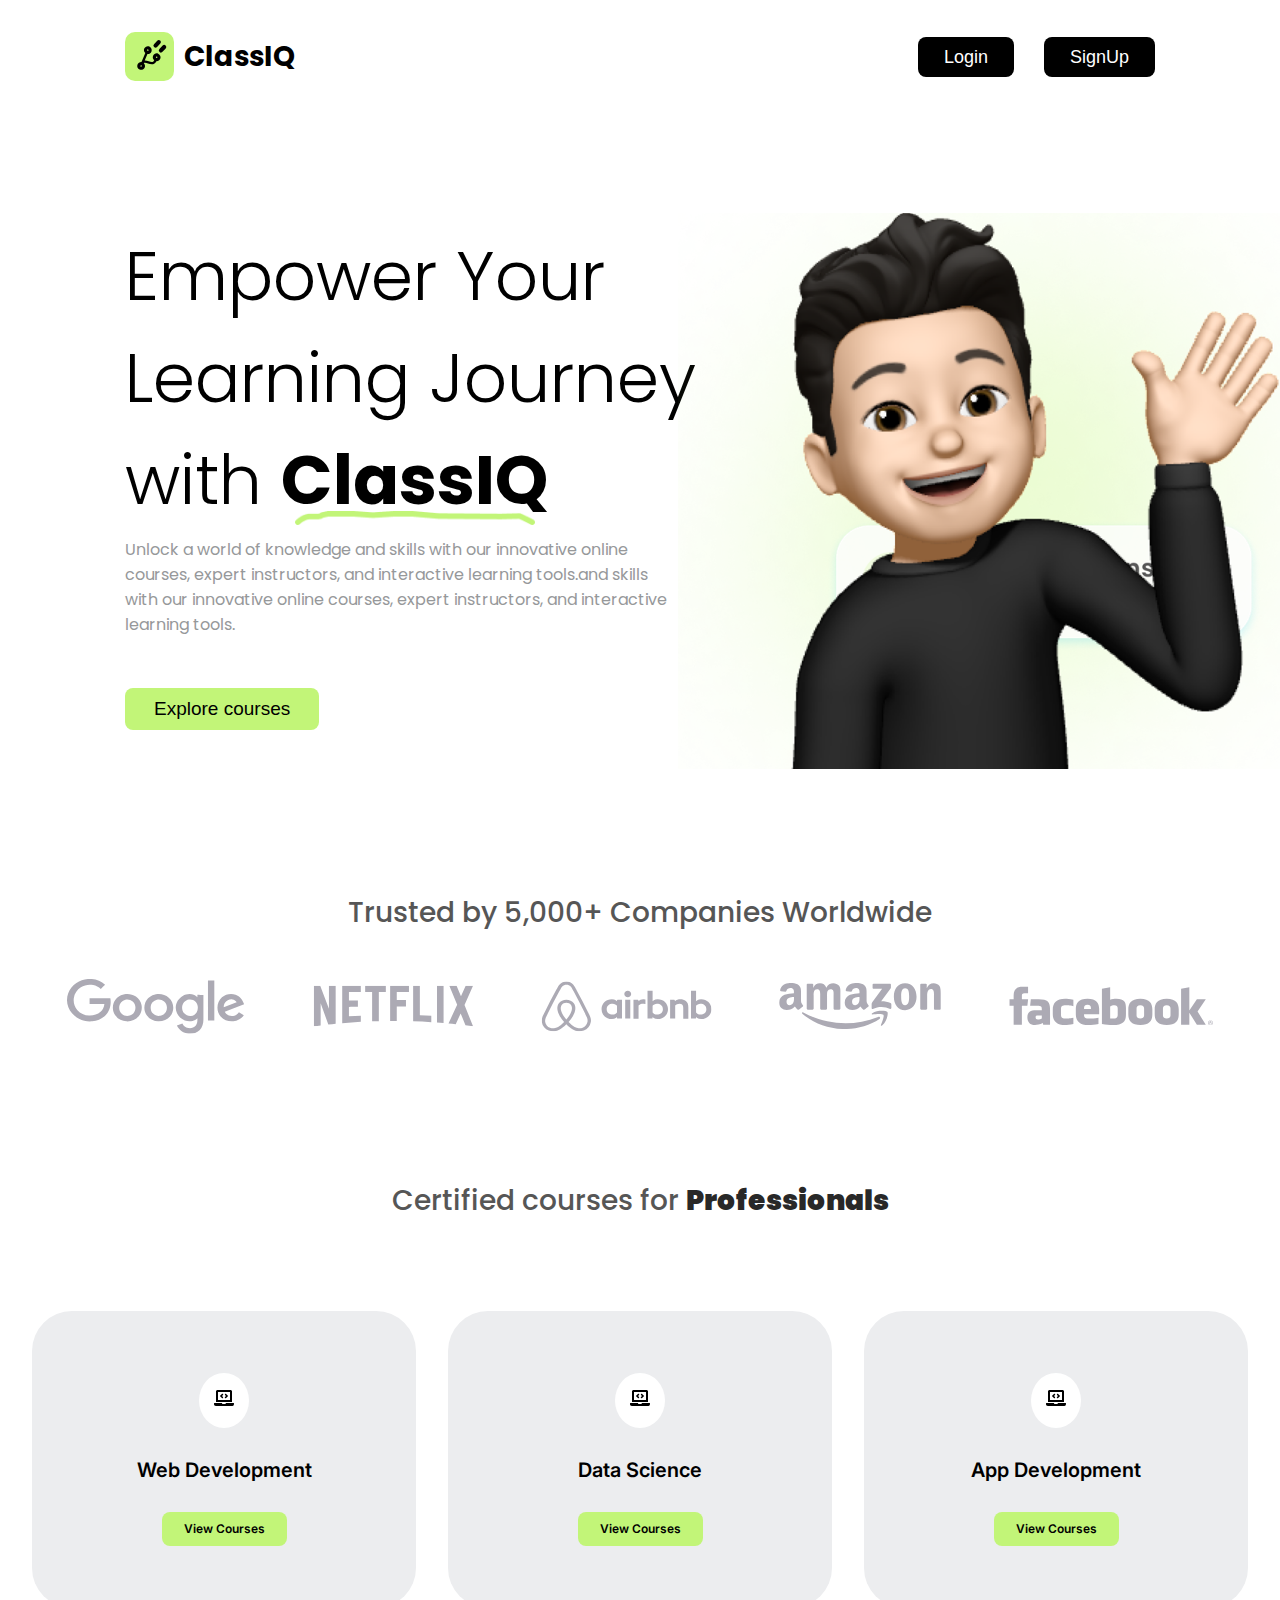
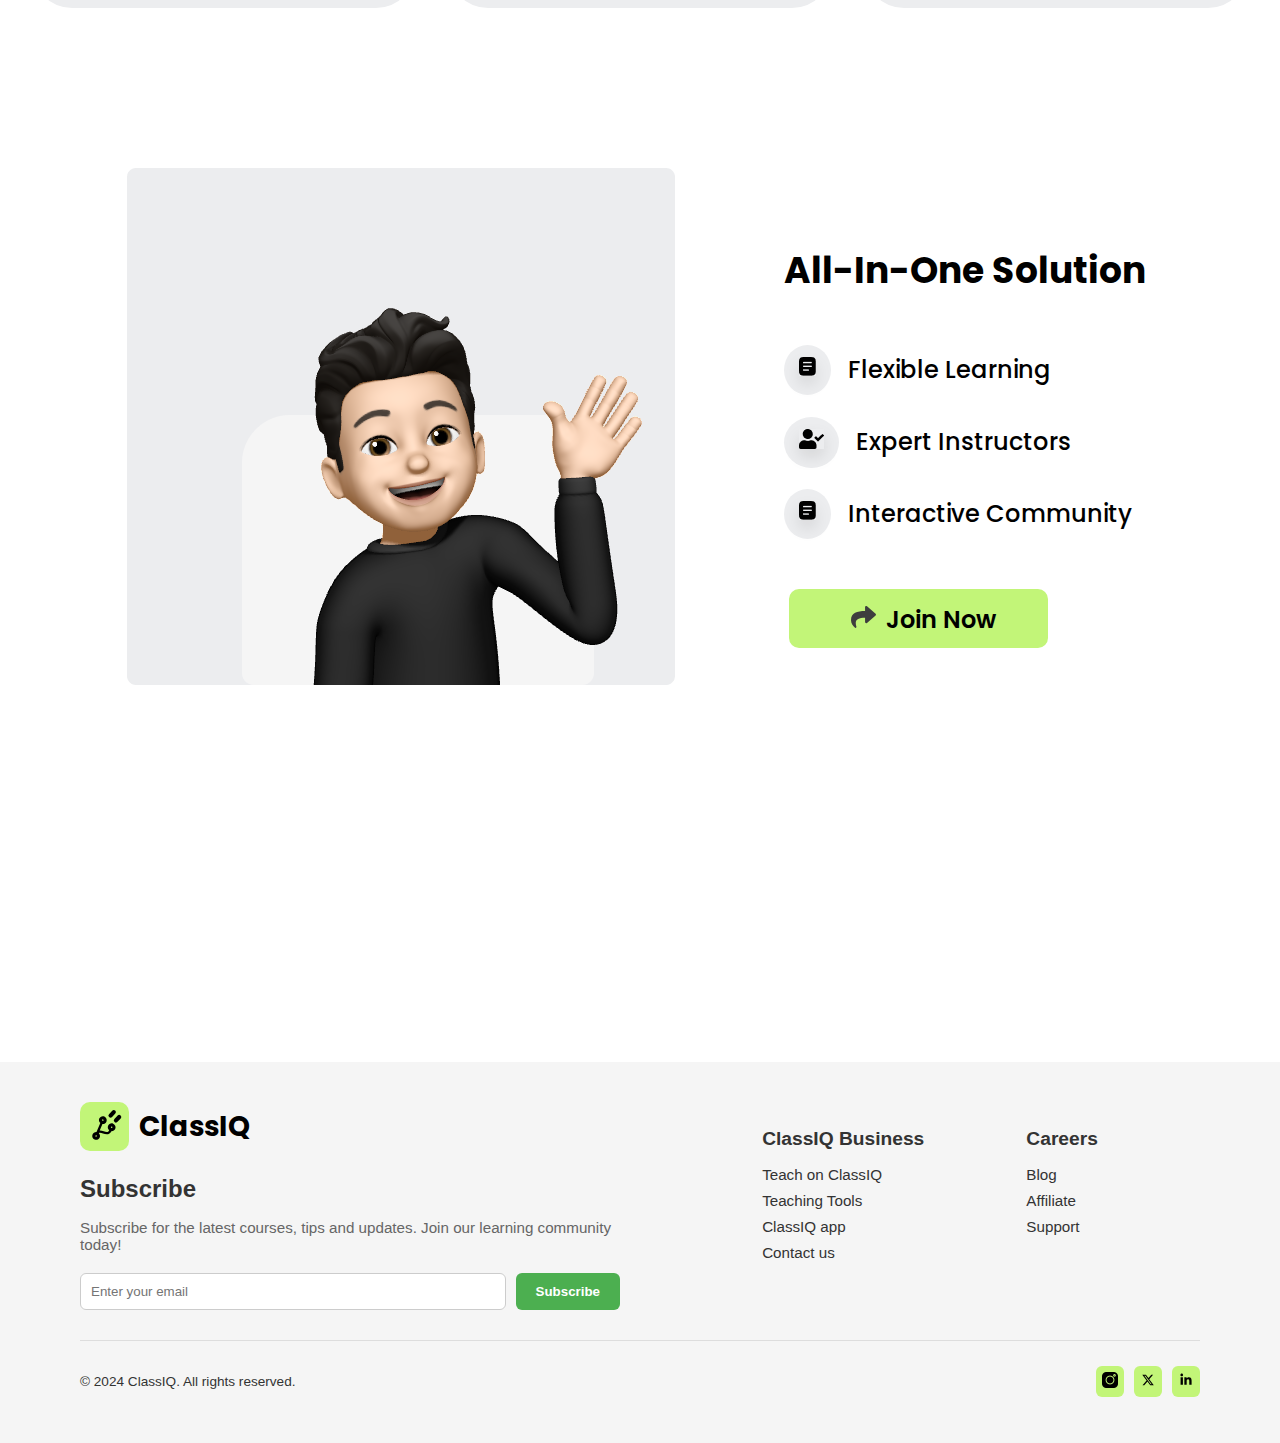
<file: index.html>
<!DOCTYPE html>
<html lang="en">
<head>
    <meta charset="UTF-8">
    <meta name="viewport" content="width=device-width, initial-scale=1.0">
    <title>Dashboard</title>
    <link rel="stylesheet" href="https://fonts.googleapis.com/css2?family=Inter:wght@100;200;300;400;500;600;700;800;900&family=Poppins:ital,wght@0,100;0,200;0,300;0,400;0,500;0,600;0,700;0,800;0,900;1,100;1,200;1,300;1,400;1,500;1,600;1,700;1,800;1,900&display=swap">
     <link rel="stylesheet" href="https://cdnjs.cloudflare.com/ajax/libs/font-awesome/6.4.0/css/all.min.css" integrity="sha512-iecdLmaskl7CVkqkXNQ/ZmCULaM6tU8zTtIk2+R1GxH+V+6jIW3hVb4y0fM2B9L9+Y4dH5z7N4c6p9d5e1P5Q==" crossorigin="anonymous" referrerpolicy="no-referrer" />
    <link href="https://fonts.googleapis.com/css2?family=Inter:wght@400;500;600;700&family=Poppins:wght@400;500;600;700&display=swap" rel="stylesheet">
<link href="https://cdn.jsdelivr.net/npm/aos@2.3.4/dist/aos.css" rel="stylesheet">
    <link rel="stylesheet" href="style.css">
</head>
<body>
    <section class="header">
        <div class="left">
            <div class="logo_part">
                <img class="logo_img" src="assets/images/Logo.svg" alt="">
                <a class="logo_name" href="">ClassIQ</a>
            </div>
            <ul>
                <li><a href="courses.html">Courses</a></li>
            </ul>
        </div>
        <div class="right">
            <button class="login_btn"> <a href="login.html"> Login</a></button>
            <button class="SignUp_btn"><a href="signUp.html"> SignUp</a></button>
        </div>
    </section>  

    <section class="main_section">
        <div class="left_section">
            <p class="title">
  Empower Your Learning Journey with 
  <span class="title_bold">ClassIQ<img class="ClassIQ_Underline" src="assets/images/underline_ClassIQ.png" alt="Underline" /></span>
</p>
        <p class="para">Unlock a world of knowledge and skills with our innovative online courses, expert instructors, and interactive learning tools.and skills with our innovative online courses, expert instructors, and interactive learning tools.</p>
        <button class="explore_btn">Explore courses</button>
        </div>
        <div class="right_section">
            <img src="assets/images/Boy_img.png" alt="">
        </div>
    </section>
    <section class="company_details">
        <p class="about_details">Trusted by 5,000+ Companies Worldwide</p>
        <div class="companies">
            <img src="assets/images/google-2015 1.svg" alt="">
            <img src="assets/images/netflix-3 1.svg" alt="">
            <img src="assets/images/airbnb 1.svg" alt="">
            <img src="assets/images/amazon-2 (1) 1.svg" alt="">
            <img src="assets/images/facebook.svg" alt="">
        </div>
    </section>
    <section class="course_details">
        <p class="course_title">Certified courses for  <span class="title_course">Professionals</span></p>
        <div class="course_details_wrapper">
            <div class="wrapper_inner">
                <div class="icon_wrap">
                    <img src="assets/images/laptop_icon.png" alt="">
                </div>
                <p class="course_name">Web Development</p>
                <button class="view_course">View Courses</button>
            </div>
            <div class="wrapper_inner">
                <div class="icon_wrap">
                    <img src="assets/images/laptop_icon.png" alt="">
                </div>
                <p class="course_name">Data Science</p>
                <button class="view_course">View Courses</button>
            </div>
            <div class="wrapper_inner">
                <div class="icon_wrap">
                    <img src="assets/images/laptop_icon.png" alt="">
                </div>
                <p class="course_name">App Development</p>
                <button class="view_course">View Courses</button>
            </div>
        </div>
    </section>
    <section class="community">
        <img class="img" src="assets/images/join_now.png" alt="">
        <div class="community_details">
            <p class="details_title">All-In-One Solution</p>
            <div class="img_text">
                <div class="img_div">
                    <img src="assets/images/flexible.png" alt="">
                </div>
                <p class="solutions">Flexible Learning</p>
            </div>
            <div class="img_text">
                <div class="img_div">
                    <img src="assets/images/expert.png" alt="">
                </div>
                <p class="solutions">Expert Instructors</p>
            </div>
            <div class="img_text">
                <div class="img_div">
                    <img src="assets/images/flexible.png" alt="">
                </div>
                <p class="solutions">Interactive Community</p>
            </div>
            <button class="join_now_btn"> <img src="assets/images/arrow.svg" alt="">Join Now</button>
        </div>
    </section>
    <footer class="classiq-footer">
  <div class="footer-top">
    <div class="subscribe">
        <div class="logo_part">
                <img class="logo_img" src="assets/images/Logo.svg" alt="">
                <a class="logo_name" href="">ClassIQ</a>
            </div>
      <h3>Subscribe</h3>
      <p>Subscribe for the latest courses, tips and updates. Join our learning community today!</p>
      <form>
        <input type="email" placeholder="Enter your email" required />
        <button type="submit">Subscribe</button>
      </form>
    </div>
    <div class="footer-links">
      <div class="link-group">
        <h4>ClassIQ Business</h4>
        <ul>
          <li><a href="#">Teach on ClassIQ</a></li>
          <li><a href="#">Teaching Tools</a></li>
          <li><a href="#">ClassIQ app</a></li>
          <li><a href="#">Contact us</a></li>
        </ul>
      </div>

      <div class="link-group">
        <h4>Careers</h4>
        <ul>
          <li><a href="#">Blog</a></li>
          <li><a href="#">Affiliate</a></li>
          <li><a href="#">Support</a></li>
        </ul>
      </div>
    </div>
  </div>

  <div class="footer-bottom">
    <p>© 2024 ClassIQ. All rights reserved.</p>
    <div class="social-icons">
      <span class="icon "><img src="assets/images/instagram (1).png" alt=""></span>
      <span class="icon "><img src="assets/images/x-twitter-brands-solid-full.svg" alt=""></span>
      <span class="icon "><img src="assets/images/linkedin-in-brands-solid-full.svg" alt=""></span>
    </div>
  </div>
</footer>
<!-- AOS JS -->
<script src="https://cdn.jsdelivr.net/npm/aos@2.3.4/dist/aos.js"></script>
<script>
  AOS.init({
    duration: 800, 
    once: true     
  });
</script>
<script src="script.js"></script>
</body>
</html>
</file>
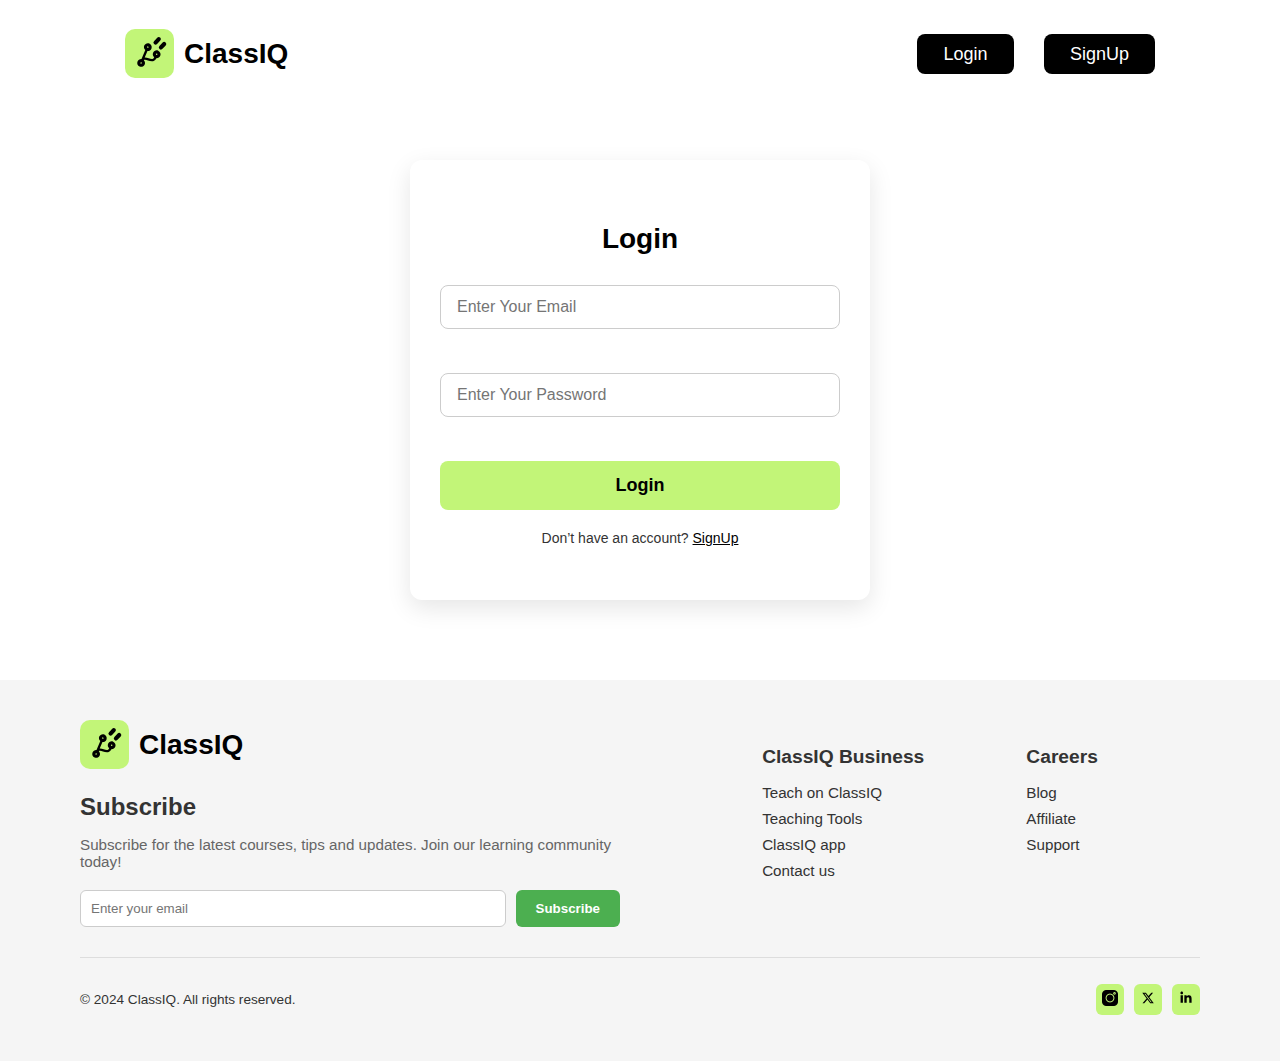
<file: login.html>
<!DOCTYPE html>
<html lang="en">
<head>
    <meta charset="UTF-8">
    <meta name="viewport" content="width=device-width, initial-scale=1.0">
    <title>Login</title>
    <link rel="stylesheet" href="style.css">
</head>
<body>
   <section class="header">
        <div class="left">
            <div class="logo_part">
                <img class="logo_img" src="assets/images/Logo.svg" alt="">
                <a class="logo_name" href="">ClassIQ</a>
            </div>
            <ul>
                <li><a href="index.html">Dashboard</a></li>
            </ul>
        </div>
        <div class="right">
            <button class="login_btn"> <a href="login.html"> Login</a></button>
            <button class="SignUp_btn"><a href="signUp.html"> SignUp</a></button>
        </div>
    </section>  
 
<section class="login-container" data-aos="fade-up">
  <h2>Login</h2>
  <form class="login-form" id="loginForm">
  <input type="email" id="email" placeholder="Enter Your Email" required />
  <span id="emailError" class="error-message"></span>

  <input type="password" id="password" placeholder="Enter Your Password" required />
  <span id="passwordError" class="error-message"></span>

  <button type="submit">Login</button>
</form>
  <p class="signup-prompt">
    Don’t have an account? <a href="signUp.html">SignUp</a>
  </p>
</section>

 <footer class="classiq-footer">
  <div class="footer-top">
    <div class="subscribe">
        <div class="logo_part">
                <img class="logo_img" src="assets/images/Logo.svg" alt="">
                <a class="logo_name" href="">ClassIQ</a>
            </div>
      <h3>Subscribe</h3>
      <p>Subscribe for the latest courses, tips and updates. Join our learning community today!</p>
      <form>
        <input type="email" placeholder="Enter your email" required />
        <button type="submit">Subscribe</button>
      </form>
    </div>
    <div class="footer-links">
      <div class="link-group">
        <h4>ClassIQ Business</h4>
        <ul>
          <li><a href="#">Teach on ClassIQ</a></li>
          <li><a href="#">Teaching Tools</a></li>
          <li><a href="#">ClassIQ app</a></li>
          <li><a href="#">Contact us</a></li>
        </ul>
      </div>

      <div class="link-group">
        <h4>Careers</h4>
        <ul>
          <li><a href="#">Blog</a></li>
          <li><a href="#">Affiliate</a></li>
          <li><a href="#">Support</a></li>
        </ul>
      </div>
    </div>
  </div>

  <div class="footer-bottom">
    <p>© 2024 ClassIQ. All rights reserved.</p>
    <div class="social-icons">
      <span class="icon "><img src="assets/images/instagram (1).png" alt=""></span>
      <span class="icon "><img src="assets/images/x-twitter-brands-solid-full.svg" alt=""></span>
      <span class="icon "><img src="assets/images/linkedin-in-brands-solid-full.svg" alt=""></span>
    </div>
  </div>
</footer>

<!-- AOS JS -->
<script src="https://cdn.jsdelivr.net/npm/aos@2.3.4/dist/aos.js"></script>
<script>
  AOS.init({
    duration: 800, 
    once: true     
  });
</script>
<script src="script.js"></script>
</body>
</html>
</file>
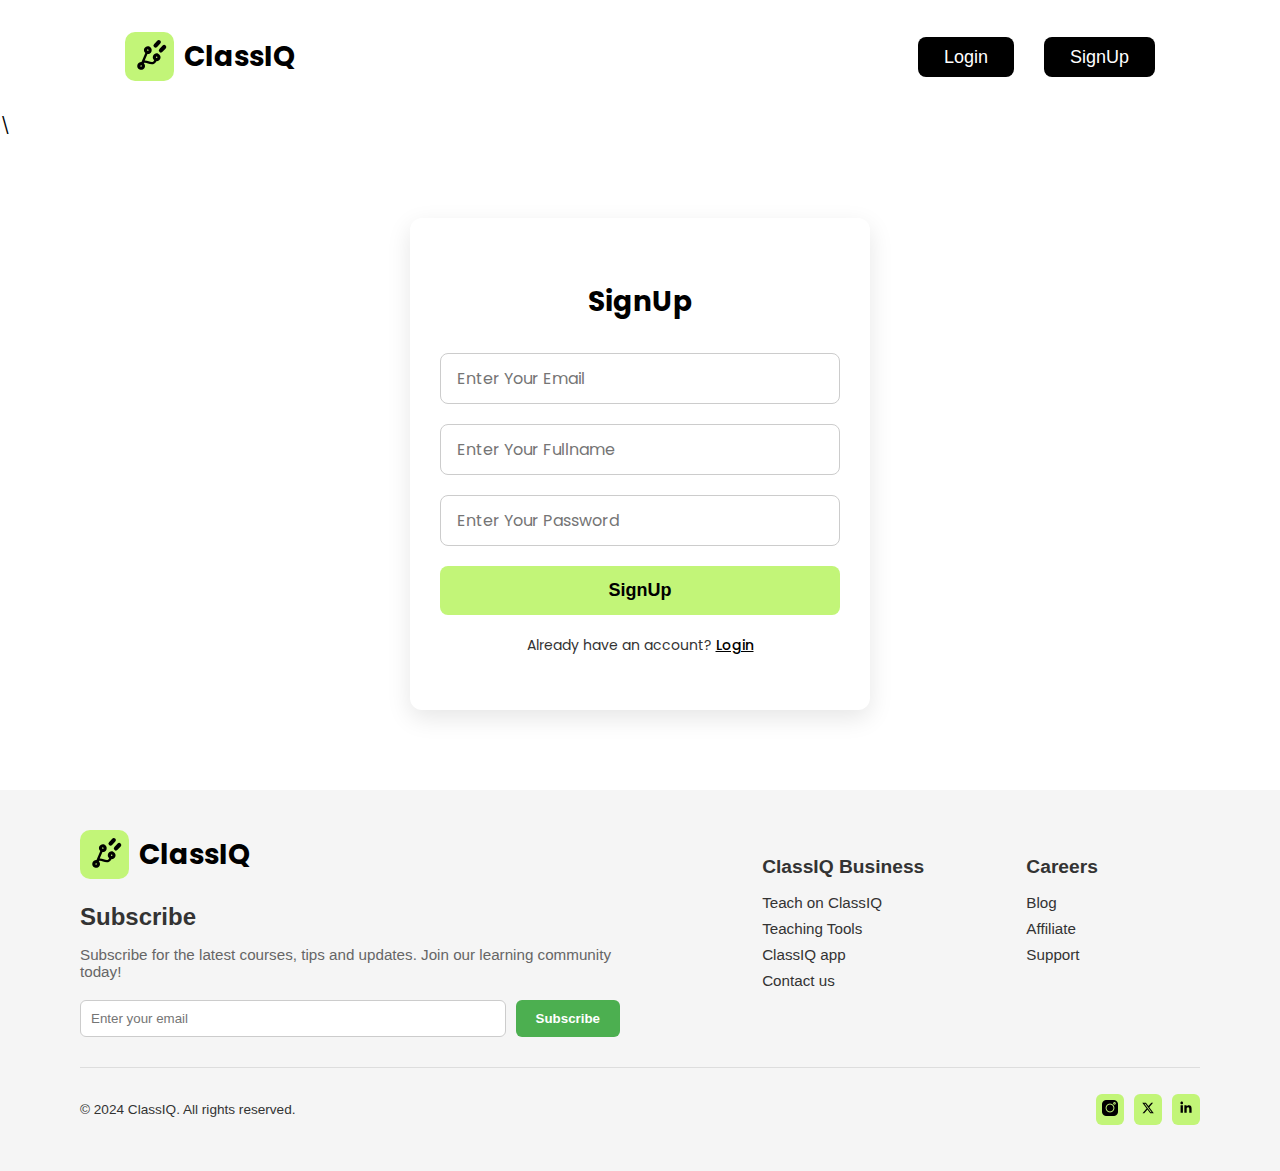
<file: signUp.html>
<!DOCTYPE html>
<html lang="en">
<head>
    <meta charset="UTF-8">
    <meta name="viewport" content="width=device-width, initial-scale=1.0">
    <title>SignUp</title>
    <link rel="stylesheet" href="https://cdnjs.cloudflare.com/ajax/libs/font-awesome/6.4.0/css/all.min.css" integrity="sha512-iecdLmaskl7CVkqkXNQ/ZmCULaM6tU8zTtIk2+R1GxH+V+6jIW3hVb4y0fM2B9L9+Y4dH5z7N4c6p9d5e1P5Q==" crossorigin="anonymous" referrerpolicy="no-referrer" />
    <link href="https://fonts.googleapis.com/css2?family=Inter:wght@400;500;600;700&family=Poppins:wght@400;500;600;700&display=swap" rel="stylesheet">     
    <link rel="stylesheet" href="style.css">
</head>
<body>
     <section class="header">
        <div class="left">
            <div class="logo_part">
                <img class="logo_img" src="assets/images/Logo.svg" alt="">
                <a class="logo_name" href="">ClassIQ</a>
            </div>
            <ul>
                <li><a href="index.html">Dashboard</a></li>
            </ul>
        </div>
        <div class="right">
            <button class="login_btn"> <a href="login.html"> Login</a></button>
            <button class="SignUp_btn"><a href="signUp.html"> SignUp</a></button>
        </div>
    </section>  

\
        <section class="signup-container">
  <h2>SignUp</h2>
  <form class="signup-form">
    <input type="email" placeholder="Enter Your Email" required />
    <input type="text" placeholder="Enter Your Fullname" required />
    <input type="password" placeholder="Enter Your Password" required />
    <button type="submit">SignUp</button>
  </form>
  <p class="login-prompt">
    Already have an account? <a href="login.html">Login</a>
  </p>
</section>
   

<footer class="classiq-footer" data-aos="fade-up">
  <div class="footer-top">
    <div class="subscribe">
        <div class="logo_part">
                <img class="logo_img" src="assets/images/Logo.svg" alt="">
                <a class="logo_name" href="">ClassIQ</a>
            </div>
      <h3>Subscribe</h3>
      <p>Subscribe for the latest courses, tips and updates. Join our learning community today!</p>
      <form>
        <input type="email" placeholder="Enter your email" required />
        <button type="submit">Subscribe</button>
      </form>
    </div>
    <div class="footer-links">
      <div class="link-group">
        <h4>ClassIQ Business</h4>
        <ul>
          <li><a href="#">Teach on ClassIQ</a></li>
          <li><a href="#">Teaching Tools</a></li>
          <li><a href="#">ClassIQ app</a></li>
          <li><a href="#">Contact us</a></li>
        </ul>
      </div>

      <div class="link-group">
        <h4>Careers</h4>
        <ul>
          <li><a href="#">Blog</a></li>
          <li><a href="#">Affiliate</a></li>
          <li><a href="#">Support</a></li>
        </ul>
      </div>
    </div>
  </div>

  <div class="footer-bottom">
    <p>© 2024 ClassIQ. All rights reserved.</p>
    <div class="social-icons">
      <span class="icon "><img src="assets/images/instagram (1).png" alt=""></span>
      <span class="icon "><img src="assets/images/x-twitter-brands-solid-full.svg" alt=""></span>
      <span class="icon "><img src="assets/images/linkedin-in-brands-solid-full.svg" alt=""></span>
    </div>
  </div>
</footer>
<!-- AOS JS -->
<script src="https://cdn.jsdelivr.net/npm/aos@2.3.4/dist/aos.js"></script>
<script>
  AOS.init({
    duration: 800,
    once: true     
  });
</script>
<script src="script.js"></script>
</body>
</html>
</file>
<file: style.css>
body {
  margin: 0;
  padding: 0;
  box-sizing: border-box;
  font-family: 'Poppins','Inter', sans-serif;
}
/* CSS of header start */
.logo_img {
  width: 49px;
  height: 49px;
}
.header{
  /* height: 80px; */
  display: flex;
  align-items: center;
  justify-content: space-between;
  margin: 27px 125px 27px 125px;
}
.logo_name{
  font-family: 'Poppins', sans-serif;
  font-weight: 700;
  font-style: Bold;
  font-size: 28px;
  line-height: 100%;
  letter-spacing: 0%;
  color: #000000;
  text-decoration: none;
}
.logo_part{
  display: flex;
  align-items: center;
  gap: 10px;
  cursor: pointer;
}   
.left{
  display: flex;
  align-items: center;
  /* gap: 50px; */
}
.title_bold {
  display: inline-flex;
  flex-direction: column;
  align-items: center;
  position: relative;
}

.ClassIQ_Underline {
  display: block;
  margin: 0 auto;
  width: 100%; 
  max-width: 240px;
  height: auto;
  margin: -21px;
}
.left ul{
  list-style: none;
  padding:0px;
}
.left ul a{
  text-decoration: none;
  color: #3E3E3E;
  font-size: 18px;
  margin-left: 66px;

}
.login_btn,.SignUp_btn{
  padding:11px 26px 11px 26px;
  border:none;
  background-color: #000000;
  color: white;
  border-radius: 8px;
  font-weight: 500;
  font-size: 18px;
  line-height: 100%;
  letter-spacing: 0%;
  cursor: pointer;
}
.error-message {
  color: red;
  font-size: 0.9em;
  margin-top: 4px;
  display: block;
}

input.invalid {
  border: 2px solid red;
}
.SignUp_btn a{
  text-decoration: none;
  color: white;
}
.login_btn a{
  text-decoration: none;
  color: white;   
}
.SignUp_btn{
  margin-left: 26px;
}
@media (max-width: 480px) {
  .header {
    flex-direction: column;
    align-items: flex-start;
    margin: 20px;
    gap: 15px;
  }

  .left {
    flex-direction: column;
    align-items: flex-start;
    width: 100%;
  }

  .logo_part {
    margin-bottom: 10px;
  }

  .left ul {
    padding-left: 0;
  }

  .left ul a {
    margin-left: 0;
    font-size: 16px;
  }

  .right {
    display: flex;
    flex-direction: column;
    gap: 10px;
    width: 100%;
  }

  .login_btn,
  .SignUp_btn {
    width: 100%;
    font-size: 16px;
  }

  .SignUp_btn {
    margin-left: 0;
  }
}
@media (max-width: 768px) {
  .header {
    flex-direction: column;
    align-items: flex-start;
    margin: 20px;
    gap: 20px;
  }

  .left {
    flex-direction: row;
    justify-content: space-between;
    width: 100%;
  }

  .left ul a {
    margin-left: 20px;
    font-size: 17px;
  }

  .right {
    display: flex;
    justify-content: flex-start;
    gap: 15px;
    width: 100%;
  }

  .login_btn,
  .SignUp_btn {
    font-size: 17px;
    padding: 10px 20px;
  }

  .SignUp_btn {
    margin-left: 0;
  }
}
/* CSS of header end */


/* Dashboard starts */
/* CSS of main_section start */
.left_section{
  width: 60%;
  margin-left: 125px;
}
.title{
  font-family:'Poppins', sans-serif;
  font-size: 68px;
  font-weight: 300;
  margin-bottom: 0px;
  /* height:222px; */
  width: 107%;
  height: 276px;
}
.title_bold{
  font-size:68px;
  font-weight: 700;
}
.para{
  margin-top:35px;
  font-size:16px;
  color:#96989A;
  margin-bottom: 0px;
}
.main_section{
  display: flex;
  align-items: center;
  justify-content: space-between;
  /* margin-bottom: 100px; */
}
.explore_btn{
  padding: 0px;
  border: none;
  font-size:19px;
  padding: 10px 29px;
  border-radius: 8px;
  background-color: #C2F578;
  margin-top: 51px;
  cursor: pointer;
}
.right_section{
  width: 48%;
}
.right_section img{
  width: 602px;
  margin-top:100px;
}
@media (max-width: 480px) {
  .main_section {
    flex-direction: column;
    padding: 20px;
    gap: 30px;
  }

  .left_section {
    width: 100%;
    margin-left: 0;
  }

  .title {
    font-size: 36px;
    height: auto;
    width: 100%;
  }

  .title_bold {
    font-size: 36px;
  }
.ClassIQ_Underline {
    display: block;
    margin: 0 auto;
    width: 100%;
    max-width: 181px;
    height: auto;
    margin: -15px;
}

  .para {
    font-size: 14px;
    margin-top: 20px;
  }

  .explore_btn {
    font-size: 16px;
    padding: 10px 20px;
    width: 100%;
  }

  .right_section {
    width: 100%;
    text-align: center;
  }

  .right_section img {
    width: 100%;
    max-width: 320px;
    margin-top: 20px;
  }
}
@media (max-width: 768px) {
  .main_section {
    flex-direction: column;
    padding: 40px 20px;
    gap: 40px;
  }

  .left_section {
    width: 100%;
    margin-left: 0;
  }

  .title {
    font-size: 48px;
    height: auto;
    width: 100%;
  }

  .title_bold {
    font-size: 48px;
  }

  /* .ClassIQ_Underline {
    margin-left: 0;
    width: 200px;
    margin-top: 10px;
  } */

  .para {
    font-size: 15px;
    margin-top: 25px;
  }

  .explore_btn {
    font-size: 17px;
    padding: 10px 24px;
  }

  .right_section {
    width: 100%;
    text-align: center;
  }

  .right_section img {
    width: 100%;
    max-width: 480px;
    margin-top: 40px;
  }
}
/* CSS of main_section start */
/* CSS of  company_details start */
.about_details{
  text-align: center;
  font-weight: 500;
  font-size: 28px;
  line-height: 160%;
  letter-spacing: 2%;
  color: #565656;
  margin-bottom: 42px;
  margin-top: 115px;
}
.companies{
  display: flex;
  justify-content: space-evenly;
  margin-bottom: 145px;
}
@media (max-width: 480px) {
  .about_details {
    font-size: 20px;
    margin-top: 60px;
    margin-bottom: 30px;
    padding: 0 15px;
  }

  .companies {
    flex-direction: column;
    align-items: center;
    gap: 20px;
    margin-bottom: 60px;
  }

  .companies img {
    width: 120px;
    max-width: 80%;
  }
}
@media (max-width: 768px) {
  .about_details {
    font-size: 24px;
    margin-top: 80px;
    margin-bottom: 35px;
    padding: 0 20px;
  }

  .companies {
    flex-wrap: wrap;
    justify-content: center;
    gap: 30px;
    margin-bottom: 100px;
  }

  .companies img {
    width: 140px;
    max-width: 100%;
  }
}
/* CSS of  company_details end */
/* CSS of course_details start */

.course_title{
  font-family: 'Poppins';
  text-align: center;
  font-family: Poppins;
  font-weight: 500;
  font-size: 28px;
  line-height: 160%;
  letter-spacing: 2%;
  color: #565656;
  margin-bottom: 88px;
}
.title_course{
  font-weight: 900;
  font-size: 28px;
  color: #282828;
}
.wrapper_inner{
  background-color: #ECEDEF;
  text-align: center;
  display: inline-block;
  border-radius: 40px;
  width: 30%;
}
.icon_wrap{
  background-color: white;
  display: inline-block;
  padding: 15px 15px;
  border-radius: 100%;
  margin-top:62px;
}
.course_name{
  font-family:'Inter';
  font-weight: 600;
  font-style: Semi Bold;
  font-size: 20px;
  line-height: 100%;
  letter-spacing: 0%;
  text-align: center;
  margin: 0px;
  padding-top: 32px;
  padding-bottom: 32px;
}
.view_course{
  margin: 0;
  border: none;
  background-color: #C2F578;
  font-family: 'Inter';
  font-weight: 600;
  font-size: 12px;
  line-height: 100%;
  letter-spacing: 0%;
  padding:11px 22px;
  border-radius: 8px;
  margin-bottom: 62px;
}
.course_details_wrapper{
  display: flex;
  justify-content: space-evenly;
  margin-bottom: 90px;
}
@media (max-width: 480px) {
    .course_title {
    font-size: 22px;
    margin-bottom: 40px;
    padding: 0 15px;
    }

    .title_course {
    font-size: 22px;
    }

    .course_details_wrapper {
    flex-direction: column;
    align-items: center;
    gap: 20px;
    margin-bottom: 60px;
    }

    .wrapper_inner {
    width: 90%;
    border-radius: 30px;
    }

    .icon_wrap {
    margin-top: 40px;
    padding: 12px;
    }

    .course_name {
    font-size: 18px;
    padding-top: 24px;
    padding-bottom: 24px;
    }

    .view_course {
    font-size: 14px;
    padding: 10px 20px;
    margin-bottom: 40px;
  }
}
@media (max-width: 768px) {
  .course_title {
    font-size: 24px;
    margin-bottom: 60px;
    padding: 0 20px;
  }

  .title_course {
    font-size: 24px;
  }

  .course_details_wrapper {
    flex-wrap: wrap;
    justify-content: center;
    gap: 30px;
    margin-bottom: 80px;
  }

  .wrapper_inner {
    width: 45%;
    border-radius: 35px;
  }

  .icon_wrap {
    margin-top: 50px;
    padding: 14px;
  }

  .course_name {
    font-size: 19px;
    padding-top: 28px;
    padding-bottom: 28px;
  }

  .view_course {
    font-size: 13px;
    padding: 10px 22px;
    margin-bottom: 50px;
  }
}
/* CSS of  course_details end */
/* CSS of community start */
.community{
    display: flex;
    margin-top: 160px;
    margin-bottom: 377px;
}
.community .img{
    /* margin-top:160px; */
    margin-left: 127px;
}
.details_title{
    display: inline-block;
    margin-top: 75px;
    margin-left: 109px;
    font-weight: 700;
    font-size: 36px;
    font-family: 'Poppins', sans-serif;
}
.img_text{
    display: flex;
    align-items: center;
    margin-left: 109px;

}
.img_div{
    padding: 12px 15px;
    border-radius: 50%;
    background-color:#ECEDEF;
}
.img_div img{
      box-shadow: 0 8px 16px rgba(0, 0, 0, 0.1);

}
.solutions{
    margin-left: 17px;
    font-family: Poppins;
    font-weight: 500;
    font-style: Medium;
    font-size: 24px;
    line-height: 100%;
    letter-spacing: 0%;
    text-align: center;

}
.join_now_btn{
    border: none;
    padding: 17px 52px 16px 62px;
    background-color: #C2F578;
    font-family: 'Poppins',sans-serif;
    font-weight: 600;
    font-size: 24px;
    line-height: 100%;
    letter-spacing: 0%;
    margin-top: 39px;
    margin-left: 114px;
    border-radius: 10px;
    cursor: pointer;
}
.join_now_btn img{
    margin-right: 10px;
}
@media (max-width: 480px) {
  .community {
    flex-direction: column;
    align-items: center;
    margin: 60px 20px;
  }
  .community .img {
    margin-left: 0;
    width: 100%;
    max-width: 320px;
  }

  .community_details {
    width: 100%;
    text-align: center;
  }

  .details_title {
    font-size: 24px;
    margin-top: 40px;
    margin-left: 0;
  }

  .img_text {
    flex-direction: column;
    align-items: center;
    margin-left: 0;
    margin-top: 20px;
  }

  .solutions {
    margin-left: 0;
    font-size: 18px;
    margin-top: 10px;
  }

  .join_now_btn {
    font-size: 18px;
    padding: 14px 30px;
    margin-left: 0;
    margin-top: 30px;
  }

  .join_now_btn img {
    width: 20px;
  }
}
@media (max-width: 768px) {
  .community {
    flex-direction: column;
    align-items: center;
    margin: 80px 30px;
  }

  .community .img {
    margin-left: 0;
    width: 100%;
    max-width: 480px;
  }

  .community_details {
    width: 100%;
    text-align: center;
  }

  .details_title {
    font-size: 30px;
    margin-top: 50px;
    margin-left: 0;
  }

  .img_text {
    justify-content: center;
    margin-left: 0;
    margin-top: 25px;
  }

  .solutions {
    font-size: 20px;
    margin-left: 15px;
  }

  .join_now_btn {
    font-size: 20px;
    padding: 16px 40px;
    margin-left: 0;
    margin-top: 35px;
  }
}
/* CSS of community end */
/* Dashboard ends */

/* CSS of login-container start */
.login-container {
  max-width: 400px;
  margin: 80px auto;
  padding: 40px 30px;
  background-color: #ffffff;
  box-shadow: 0 8px 24px rgba(0, 0, 0, 0.1);
  border-radius: 12px;
  font-family: 'Poppins', sans-serif;
  text-align: center;
}

.login-container h2 {
  font-size: 28px;
  font-weight: 700;
  margin-bottom: 30px;
  color: #000;
}

.login-form {
  display: flex;
  flex-direction: column;
  gap: 20px;
}

.login-form input {
  padding: 12px 16px;
  border: 1px solid #ccc;
  border-radius: 8px;
  font-size: 16px;
  font-family: inherit;
}

.login-form button {
  padding: 14px;
  background-color: #C2F578;
  border: none;
  border-radius: 8px;
  font-size: 18px;
  font-weight: 600;
  cursor: pointer;
  color: #000;
}

.signup-prompt {
  margin-top: 20px;
  font-size: 14px;
  color: #333;
}

.signup-prompt a {
  text-decoration: underline;
  color: #000;
  font-weight: 500;
}

@media (max-width: 480px) {
  .login-container {
    margin: 40px 20px;
    padding: 30px 20px;
    border-radius: 10px;
  }

  .login-container h2 {
    font-size: 24px;
  }

  .login-form input {
    font-size: 15px;
    padding: 10px 14px;
  }

  .login-form button {
    font-size: 16px;
    padding: 12px;
  }

  .signup-prompt {
    font-size: 13px;
  }
}
@media (max-width: 768px) {
  .login-container {
    margin: 60px auto;
    padding: 35px 25px;
    max-width: 90%;
  }

  .login-container h2 {
    font-size: 26px;
  }

  .login-form input {
    font-size: 16px;
    padding: 12px 16px;
  }

  .login-form button {
    font-size: 17px;
    padding: 13px;
  }

  .signup-prompt {
    font-size: 14px;
  }
}
/* CSS of login-container end */

/* CSS of signup-container start */

.signup-container {
  max-width: 400px;
  margin: 80px auto;
  padding: 40px 30px;
  background-color: #ffffff;
  box-shadow: 0 8px 24px rgba(0, 0, 0, 0.1);
  border-radius: 12px;
  font-family: 'Poppins', sans-serif;
  text-align: center;
}

.signup-container h2 {
  font-size: 28px;
  font-weight: 700;
  margin-bottom: 30px;
  color: #000;
}

.signup-form {
  display: flex;
  flex-direction: column;
  gap: 20px;
}

.signup-form input {
  padding: 12px 16px;
  border: 1px solid #ccc;
  border-radius: 8px;
  font-size: 16px;
  font-family: inherit;
}

.signup-form button {
  padding: 14px;
  background-color: #C2F578;
  border: none;
  border-radius: 8px;
  font-size: 18px;
  font-weight: 600;
  cursor: pointer;
  color: #000;
}

.login-prompt {
  margin-top: 20px;
  font-size: 14px;
  color: #333;
}

.login-prompt a {
  text-decoration: underline;
  color: #000;
  font-weight: 500;
}

@media (max-width: 480px) {
    .signup-container {
    margin: 40px 20px;
    padding: 30px 20px;
  }

  .signup-form input,
  .signup-form button {
    font-size: 15px;
  }
  .signup-container {
    margin: 40px 20px;
    padding: 30px 20px;
    border-radius: 10px;
  }

  .signup-container h2 {
    font-size: 24px;
  }

  .signup-form input {
    font-size: 15px;
    padding: 10px 14px;
  }

  .signup-form button {
    font-size: 16px;
    padding: 12px;
  }

  .login-prompt {
    font-size: 13px;
  }
}
@media (max-width: 768px) {
  .signup-container {
    margin: 60px auto;
    padding: 35px 25px;
    max-width: 90%;
  }

  .signup-container h2 {
    font-size: 26px;
  }

  .signup-form input {
    font-size: 16px;
    padding: 12px 16px;
  }

  .signup-form button {
    font-size: 17px;
    padding: 13px;
  }

  .login-prompt {
    font-size: 14px;
  }
}

/* CSS of signup-container end */
/* CSS of course-section start */

.course-section {
  padding: 60px 40px;
  background-color: #f5f5f5;
  font-family: 'Poppins', sans-serif;
}

.section-title {
  text-align: center;
  font-size: 32px;
  margin-bottom: 40px;
  color: #333;
}

.course-wrapper {
  display: flex;
  flex-wrap: wrap;
  gap: 30px;
  justify-content: left;
}

.course-card {
  background-color: #fff;
  border-radius: 12px;
  padding: 30px 20px;
  width: 28%;
  box-shadow: 0 8px 16px rgba(0, 0, 0, 0.1);
  text-align: left;
}

.course-card h3 {
  font-size: 20px;
  font-weight: 600;
  margin-bottom: 15px;
  color: #222;
}

.course-card p {
  font-size: 14px;
  color: #666;
  margin-bottom: 20px;
}

.course-card .price {
  font-size: 16px;
  font-weight: bold;
  color: #000;
  display: block;
  margin-bottom: 15px;
}

.course-card button {
  background-color: #C2F578;
  border: none;
  padding: 10px 20px;
  border-radius: 8px;
  font-weight: 600;
  cursor: pointer;
}


.flex-split{
    display: flex;
    justify-content: space-between;
    align-items: center;
}
.course-card img{
    position: relative;
    width:100%;
    height: auto;
}
@media (max-width: 480px) {
  .course-wrapper {
    flex-direction: column;
    align-items: center;
  }

  .course-card {
    width: 90%;
  }

  .section-title {
    font-size: 24px;
  }

  .course-card h3 {
    font-size: 18px;
  }

  .course-card p {
    font-size: 13px;
  }

  .course-card .price {
    font-size: 15px;
  }

  .course-card button {
    font-size: 14px;
    padding: 10px 16px;
  }
}
@media (max-width: 768px) {
  .course-card {
    width: 45%;
  }

  .section-title {
    font-size: 28px;
  }

  .course-card h3 {
    font-size: 19px;
  }

  .course-card p {
    font-size: 14px;
  }

  .course-card .price {
    font-size: 16px;
  }

  .course-card button {
    font-size: 15px;
    padding: 10px 18px;
  }
}
/* CSS of course-section end */



/* CSS of footer start */
.classiq-footer {
  background-color: #f5f5f5;
  padding: 40px 80px;
  font-family: 'Segoe UI', sans-serif;
  color: #333;
}

.footer-top {
  display: flex;
  flex-wrap: wrap;
  justify-content: space-between;
  gap: 40px;
  margin-bottom: 30px;
}

.subscribe {
  flex: 1 1 300px;
}

.subscribe h3 {
  font-size: 1.5rem;
  margin-bottom: 10px;
}

.subscribe p {
  font-size: 0.95rem;
  margin-bottom: 20px;
  color: #666;
}

.subscribe form {
  display: flex;
  gap: 10px;
  flex-wrap: wrap;
}

.subscribe input[type="email"] {
  padding: 10px;
  border: 1px solid #ccc;
  border-radius: 6px;
  flex: 1;
  min-width: 200px;
}

.subscribe button {
  background-color: #4caf50;
  color: #fff;
  border: none;
  padding: 10px 20px;
  border-radius: 6px;
  cursor: pointer;
  font-weight: bold;
}

.footer-links {
  display: flex;
  justify-content: space-evenly;
  flex: 1 1 300px;
}

.link-group h4 {
  font-size: 1.2rem;
  margin-bottom: 10px;
}

.link-group ul {
  list-style: none;
  padding: 0;
}

.link-group ul li {
  margin-bottom: 8px;
}

.link-group ul li a {
  text-decoration: none;
  color: #333;
  font-size: 0.95rem;
}

.footer-bottom {
  display: flex;
  justify-content: space-between;
  align-items: center;
  border-top: 1px solid #ddd;
  padding-top: 20px;
  font-size: 0.85rem;
  flex-wrap: wrap;
}

.social-icons {
  display: flex;
  gap: 10px;
}

.icon {
  background-color: #C2F578;
  border-radius: 6px;
  display: inline-block;
}
.icon img {
  width: 16px;
  height: 16px;
  padding: 6px;
}

@media (max-width: 768px) and (min-width: 391px) {
  .footer-top {
    flex-direction: column;
    gap: 30px;
  }

  .footer-links {
    flex-direction: column;
    gap: 20px;
  }

  .subscribe form {
    flex-direction: column;
    gap: 10px;
  }

  .subscribe input[type="email"],
  .subscribe button {
    width: 100%;
  }

  .footer-bottom {
    flex-direction: column;
    align-items: flex-start;
    gap: 10px;
  }

  .social-icons {
    justify-content: flex-start;
  }
}

@media (max-width: 390px) {
  .classiq-footer {
    padding: 30px 15px;
  }

  .subscribe h3 {
    font-size: 1.3rem;
  }

  .link-group h4 {
    font-size: 1.1rem;
  }

  .link-group ul li a {
    font-size: 0.9rem;
  }

  .footer-bottom {
    font-size: 0.8rem;
  }

  .icon {
    width: 28px;
    height: 28px;
    font-size: 0.9rem;
  }
}
/* CSS of footer end */



/* Animations  */

* {
  transition: all 0.3s ease-in-out;
}


@keyframes fadeInUp {
  from {
    opacity: 0;
    transform: translateY(30px);
  }
  to {
    opacity: 1;
    transform: translateY(0);
  }
}


@keyframes zoomIn {
  from {
    opacity: 0;
    transform: scale(0.95);
  }
  to {
    opacity: 1;
    transform: scale(1);
  }
}
@keyframes slideInLeft {
  from {
    opacity: 0;
    transform: translateX(-30px);
  }
  to {
    opacity: 1;
    transform: translateX(0);
  }
}
@keyframes slideInRight {
  from { transform: translateX(30px); opacity: 0; }
  to { transform: translateX(0); opacity: 1; }
}

@keyframes popIn {
  0% { transform: scale(0.8); opacity: 0; }
  100% { transform: scale(1); opacity: 1; }
}


@keyframes pulse {
  0% { transform: scale(1); }
  50% { transform: scale(1.05); }
  100% { transform: scale(1); }
}

.main_section {
  animation: fadeInUp 1s ease forwards;
}
.title, .title_bold {
  animation: zoomIn 0.8s ease forwards;
}
.explore_btn:hover {
  transform: scale(1.05);
  background-color: #b2e85f;
}
.companies img {
  animation: fadeInUp 0.6s ease forwards;
}
.companies img:hover {
  transform: scale(1.1);
}
.wrapper_inner {
  animation: fadeInUp 0.8s ease forwards;
}
.view_course:hover {
  background-color: #b2e85f;
  transform: translateY(-2px);
}
.icon_wrap {
  animation: zoomIn 0.6s ease forwards;
}
.community {
  animation: fadeInUp 1s ease forwards;
}
.img_div {
  animation: zoomIn 0.8s ease forwards;
}
.join_now_btn:hover {
  background-color: #b2e85f;
  transform: scale(1.05);
}
.wrapper_inner:nth-child(1) { animation-delay: 0.2s; }
.wrapper_inner:nth-child(2) { animation-delay: 0.4s; }
.wrapper_inner:nth-child(3) { animation-delay: 0.6s; }

.classiq-footer {
  animation: fadeInUp 1s ease forwards;
}

.footer-top {
  animation: slideInLeft 1s ease forwards;
}

.subscribe h3,
.subscribe p,
.subscribe form {
  animation: fadeInUp 1s ease forwards;
}

.subscribe input[type="email"],
.subscribe button {
  transition: all 0.3s ease;
}

.subscribe input[type="email"]:focus {
  border-color: #4caf50;
  box-shadow: 0 0 5px rgba(76, 175, 80, 0.5);
}

.subscribe button:hover {
  background-color: #43a047;
  transform: scale(1.05);
}

.link-group h4 {
  animation: fadeInUp 1s ease forwards;
}

.link-group ul li a {
  position: relative;
  transition: color 0.3s ease;
}

.link-group ul li a:hover {
  color: #4caf50;
}

.link-group ul li a::after {
  content: '';
  position: absolute;
  left: 0;
  bottom: -2px;
  width: 0%;
  height: 2px;
  background-color: #4caf50;
  transition: width 0.3s ease;
}

.link-group ul li a:hover::after {
  width: 100%;
}

.footer-bottom {
  animation: fadeInUp 1s ease forwards;
}

.icon {
  transition: transform 0.3s ease;
}

.icon:hover {
  animation: pulse 0.6s ease;
}
.course-section {
  animation: fadeInUp 1s ease forwards;
}

.section-title {
  animation: zoomIn 0.8s ease forwards;
}

.course-card {
  transition: transform 0.3s ease, box-shadow 0.3s ease;
}

.course-card:hover {
  transform: translateY(-5px);
  box-shadow: 0 12px 24px rgba(0, 0, 0, 0.15);
}

.course-card:hover {
  transform: translateY(-5px);
  transition: transform 0.3s ease-in;
  box-shadow: 0 12px 24px rgba(0, 0, 0, 0.15);
}

.course-card button {
  transition: background-color 0.3s ease, transform 0.3s ease;
}

.course-card button:hover {
  background-color: #b2e85f;
  transform: scale(1.05);
}

.course-card img {
  animation: zoomIn 0.6s ease forwards;
}
.course-card:nth-child(1) { animation-delay: 0.2s; }
.course-card:nth-child(2) { animation-delay: 0.4s; }
.course-card:nth-child(3) { animation-delay: 0.6s; }
.course-card:nth-child(4) { animation-delay: 0.8s; }

.course-card img:hover {
  animation: pulse 0.9s ease;
}

.logo_part {
  animation: slideInLeft 0.6s ease-out forwards;
}

.logo_name {
  animation: fadeIn 1s ease-out forwards;
}

.left ul a {
  opacity: 0;
  animation: slideInRight 0.6s ease-out forwards;
  animation-delay: 0.3s;
}

.login_btn, .SignUp_btn {
  animation: popIn 0.5s ease-out forwards;
  transition: transform 0.3s ease, background-color 0.3s ease;
}

.login_btn:hover, .SignUp_btn:hover {
  transform: scale(1.05);
  background-color: #1a1a1a;
}

@media (prefers-reduced-motion: reduce) {
  * {
    animation: none !important;
    transition: none !important;
  }
}
.login-container,
.signup-container {
  animation: fadeInUp 0.8s ease-out;
}

.login-container h2,
.signup-container h2 {
  animation: slideIn 0.6s ease-out;
}

.login-form input,
.signup-form input {
  transition: box-shadow 0.3s ease;
}

.login-form input:focus,
.signup-form input:focus {
  box-shadow: 0 0 8px rgba(194, 245, 120, 0.6);
}

.login-form button,
.signup-form button {
  transition: transform 0.3s ease, background-color 0.3s ease;
}

.login-form button:hover,
.signup-form button:hover {
  transform: scale(1.05);
  background-color: #b2e96d;
}
.course-card {
  animation: fadeInUp 0.7s ease-out;
  transition: transform 0.3s ease, box-shadow 0.3s ease;
}

.course-card:hover {
  transform: translateY(-5px);
  box-shadow: 0 12px 24px rgba(0, 0, 0, 0.15);
}

.course-card button {
  transition: background-color 0.3s ease, transform 0.3s ease;
}

.course-card button:hover {
  background-color: #b2e96d;
  transform: scale(1.05);
}
</file>
